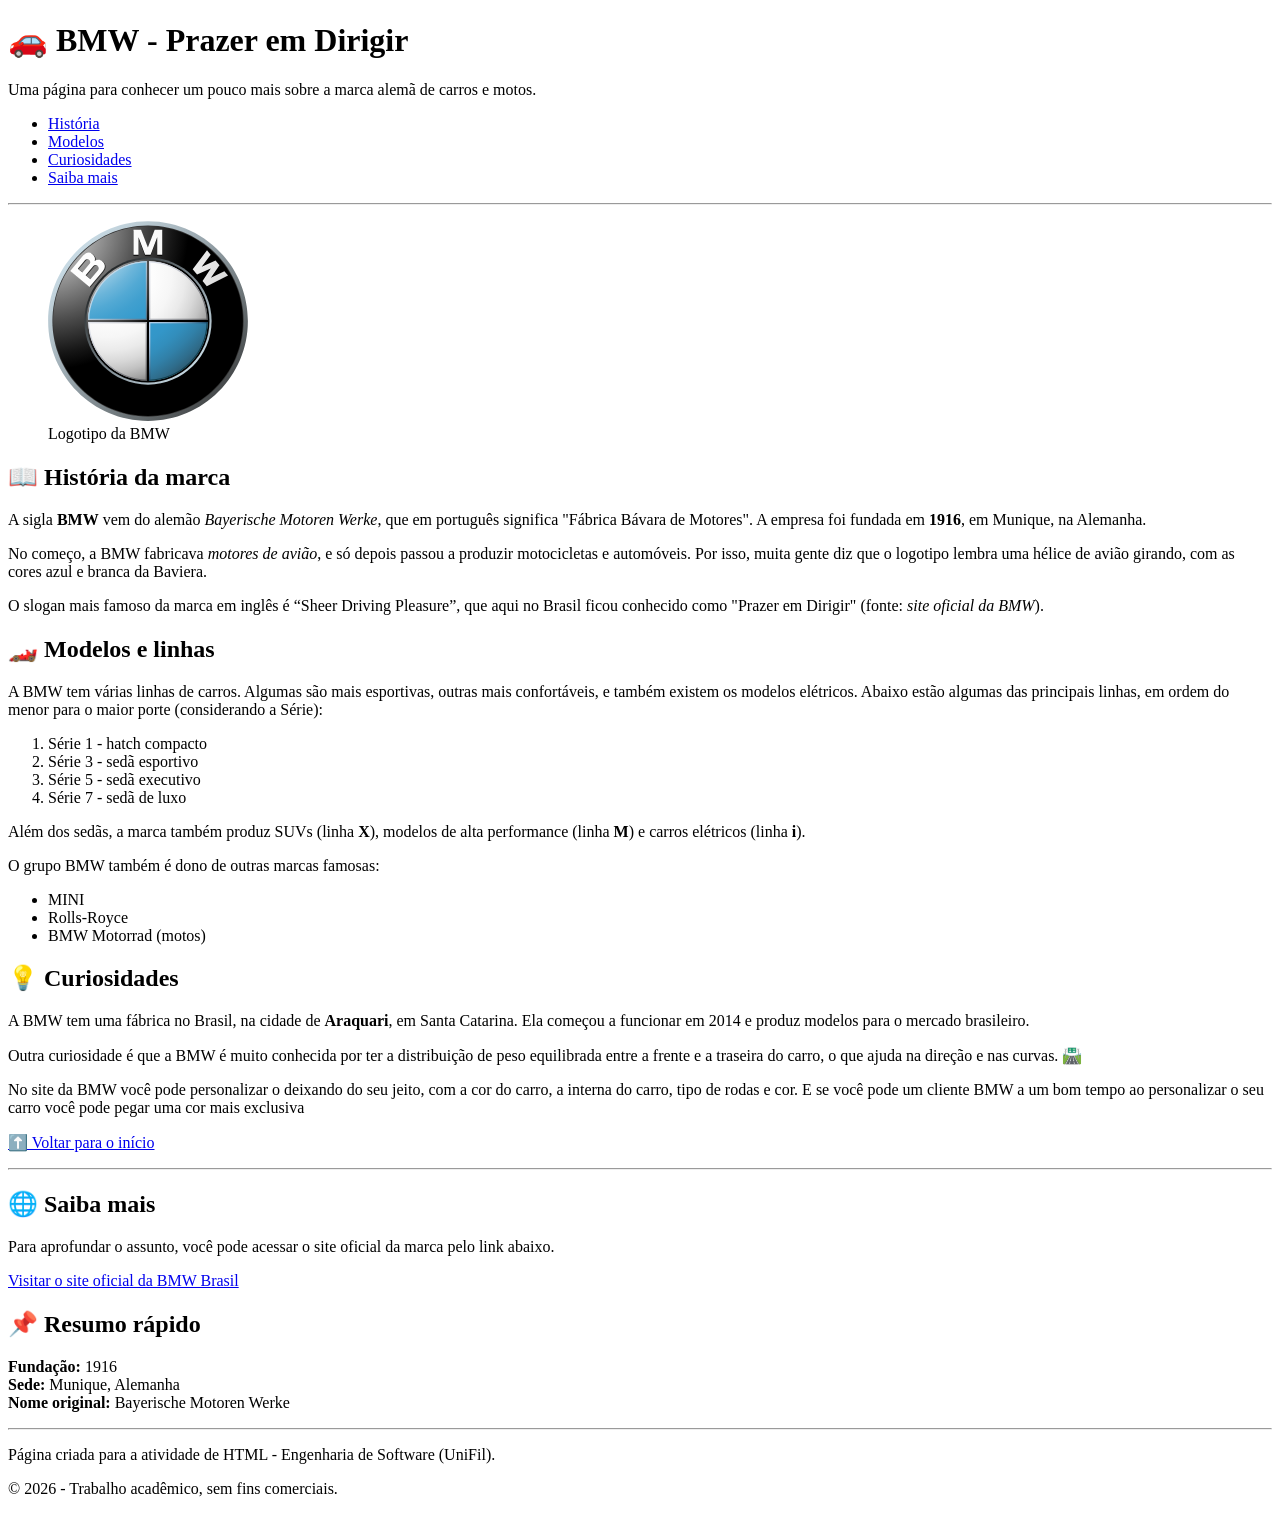
<file: index.html>
<!DOCTYPE html>
<!-- Atividade de HTML - Tema: BMW -->
<html lang="pt-BR">

<head>
    <!-- Codificação de caracteres (para aparecer os acentos corretamente) -->
    <meta charset="UTF-8">

    <!-- Faz a página se ajustar a diferentes tamanhos de tela -->
    <meta name="viewport" content="width=device-width, initial-scale=1.0">

    <meta name="description" content="Página sobre a história, os modelos e as curiosidades da marca BMW.">
    <meta name="author" content="Estudante de Engenharia de Software">

    <title>BMW - História e Curiosidades</title>

    <!-- Ícone da aba (favicon) -->
    <link rel="shortcut icon" href="favicon.ico" type="image/x-icon">
</head>

<body>

    <header id="topo-da-pagina">
        <h1>🚗 BMW - Prazer em Dirigir</h1>
        <p>Uma página para conhecer um pouco mais sobre a marca alemã de carros e motos.</p>

        <!-- Menu com links internos (âncoras) -->
        <nav>
            <ul>
                <li><a href="#historia">História</a></li>
                <li><a href="#modelos">Modelos</a></li>
                <li><a href="#curiosidades">Curiosidades</a></li>
                <li><a href="#saiba-mais">Saiba mais</a></li>
            </ul>
        </nav>
    </header>

    <hr>

    <main>

        <figure>
            <!-- src = caminho da imagem | alt = texto alternativo caso a imagem não carregue -->
            <img src="BMW.svg"
                 alt="Logotipo da BMW, um círculo preto com hélice azul e branca"
                 width="200" height="200">
            <figcaption>Logotipo da BMW</figcaption>
        </figure>

        <section id="historia">
            <h2>📖 História da marca</h2>

            <article>
                <p>
                    A sigla <strong>BMW</strong> vem do alemão <em>Bayerische Motoren Werke</em>,
                    que em português significa "Fábrica Bávara de Motores".
                    A empresa foi fundada em <strong>1916</strong>, em Munique, na Alemanha.
                </p>

                <p>
                    No começo, a BMW fabricava <em>motores de avião</em>, e só depois passou a
                    produzir motocicletas e automóveis. Por isso, muita gente diz que o logotipo
                    lembra uma hélice de avião girando, com as cores azul e branca da Baviera.
                </p>

                <!-- <q> e <cite> são usados para citações de outra fonte -->
                <p>
                    O slogan mais famoso da marca em inglês é
                    <q>Sheer Driving Pleasure</q>, que aqui no Brasil ficou conhecido como
                    "Prazer em Dirigir" (fonte: <cite>site oficial da BMW</cite>).
                </p>
            </article>
        </section>

        <section id="modelos">
            <h2>🏎️ Modelos e linhas</h2>

            <article>
                <p>
                    A BMW tem várias linhas de carros. Algumas são mais esportivas,
                    outras mais confortáveis, e também existem os modelos elétricos.
                    Abaixo estão algumas das principais linhas, em ordem do menor para o maior porte
                    (considerando a Série):
                </p>

                <!-- Lista ordenada (ol) -->
                <ol>
                    <li>Série 1 - hatch compacto</li>
                    <li>Série 3 - sedã esportivo</li>
                    <li>Série 5 - sedã executivo</li>
                    <li>Série 7 - sedã de luxo</li>
                </ol>

                <p>
                    Além dos sedãs, a marca também produz SUVs (linha <strong>X</strong>),
                    modelos de alta performance (linha <strong>M</strong>) e
                    carros elétricos (linha <strong>i</strong>).
                </p>

                <p>O grupo BMW também é dono de outras marcas famosas:</p>

                <!-- Lista não ordenada (ul) -->
                <ul>
                    <li>MINI</li>
                    <li>Rolls-Royce</li>
                    <li>BMW Motorrad (motos)</li>
                </ul>
            </article>
        </section>

        <section id="curiosidades">
            <h2>💡 Curiosidades</h2>

            <article>
                <p>
                    A BMW tem uma fábrica no Brasil, na cidade de <strong>Araquari</strong>,
                    em Santa Catarina. Ela começou a funcionar em 2014 e produz
                    modelos para o mercado brasileiro.
                </p>

                <p>
                    Outra curiosidade é que a BMW é muito conhecida por ter a distribuição de peso
                    equilibrada entre a frente e a traseira do carro, o que ajuda na
                    direção e nas curvas. 🛣️
                </p>
                No site da BMW você pode personalizar o deixando do seu jeito, com a cor do carro, a interna do carro, tipo de rodas e cor. E se você pode um cliente BMW a um bom tempo ao personalizar o seu carro você pode pegar uma cor mais exclusiva 
                <p

                <-- Link interno: leva para o topo da própria página -->
                <p><a href="#topo-da-pagina">⬆️ Voltar para o início</a></p>
            </article>
        </section>

        <hr>

        <section id="saiba-mais">
            <h2>🌐 Saiba mais</h2>

            <p>
                Para aprofundar o assunto, você pode acessar o site oficial da marca
                pelo link abaixo.
            </p>

            <!-- Link externo: target="_blank" abre em uma nova aba -->
            <p>
                <a href="https://www.bmw.com.br/" target="_blank">Visitar o site oficial da BMW Brasil</a>
            </p>
        </section>

    </main>

    <!-- aside: conteúdo relacionado, fora do conteúdo principal -->
    <aside>
        <h2>📌 Resumo rápido</h2>
        <p>
            <strong>Fundação:</strong> 1916<br>
            <strong>Sede:</strong> Munique, Alemanha<br>
            <strong>Nome original:</strong> Bayerische Motoren Werke
        </p>
    </aside>

    <hr>

    <footer>
        <p>Página criada para a atividade de HTML - Engenharia de Software (UniFil).</p>
        <p>&copy; 2026 - Trabalho acadêmico, sem fins comerciais.</p>
    </footer>

</body>

</html>
</file>
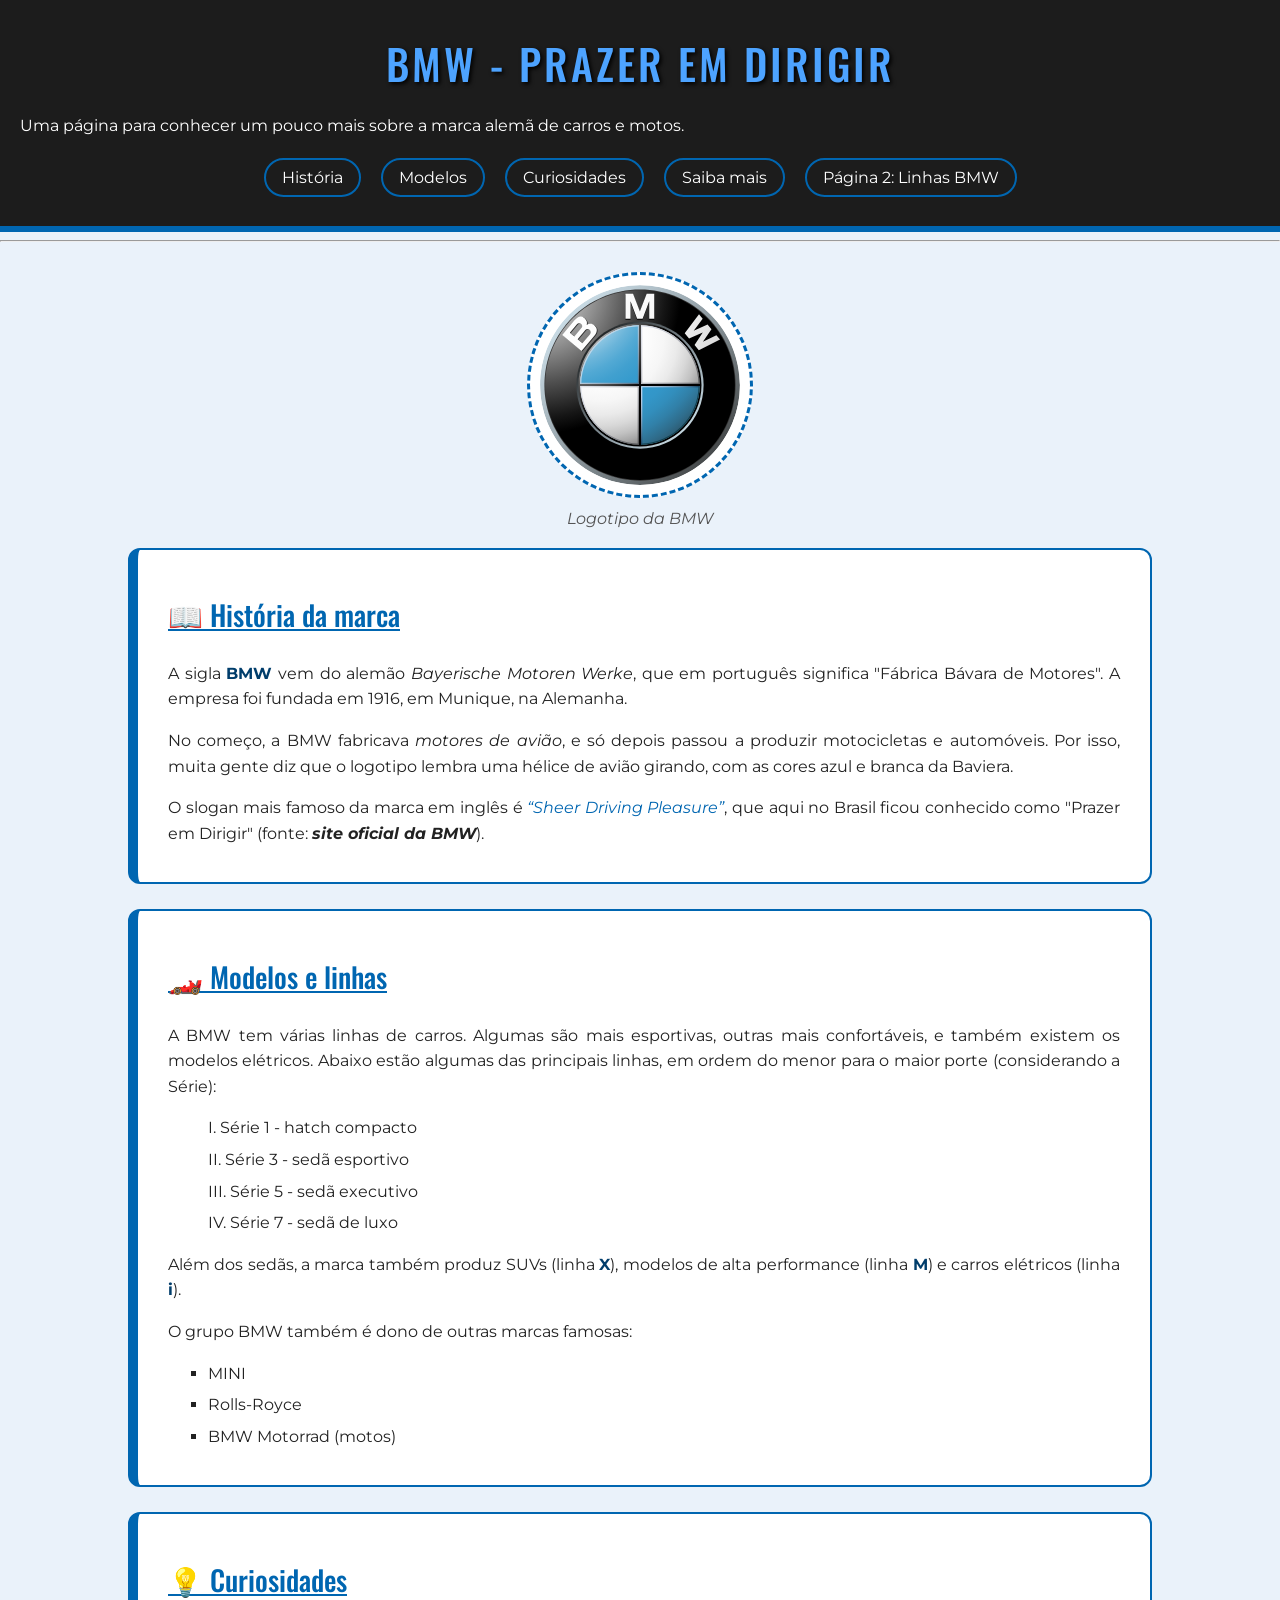
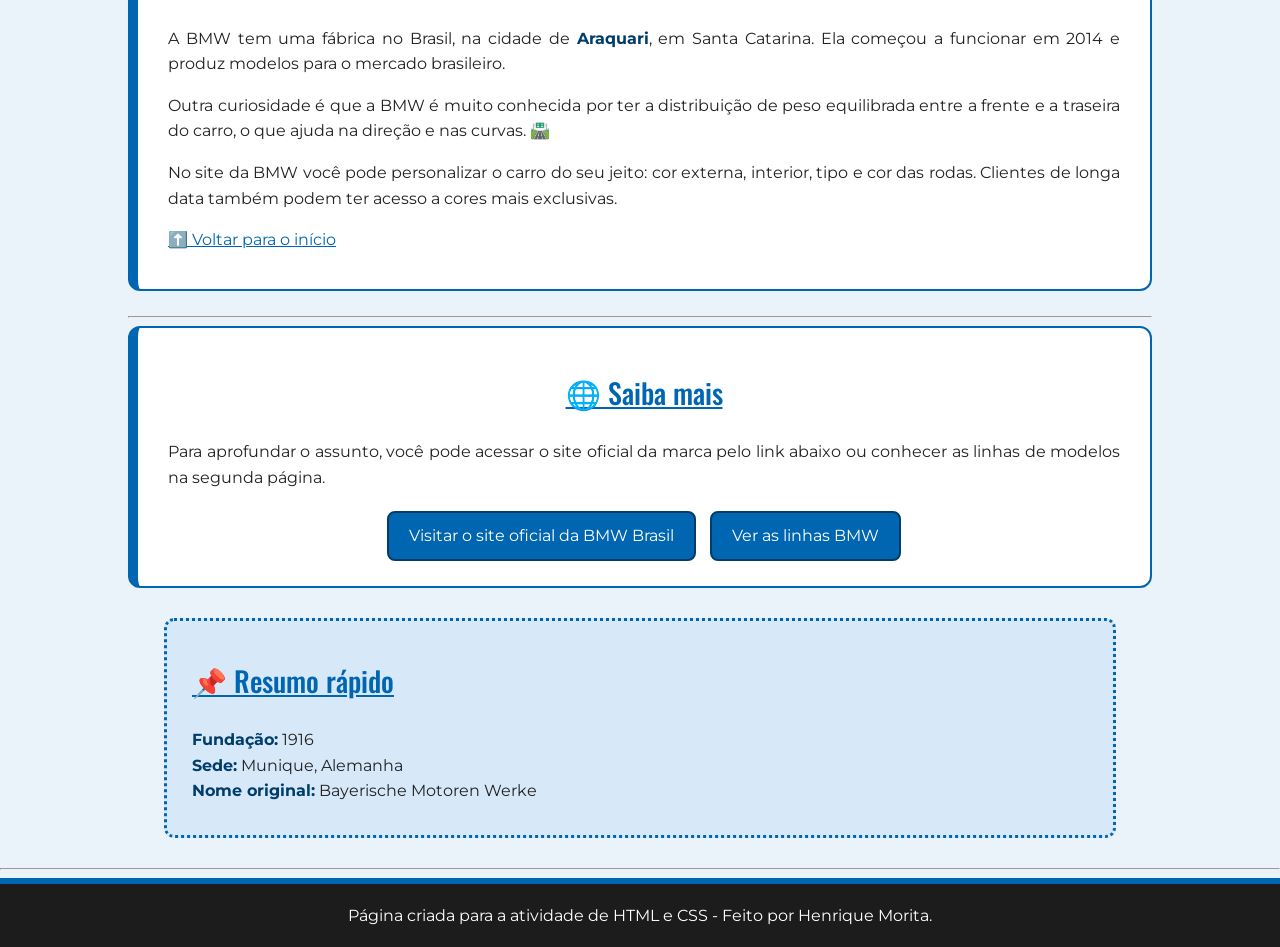
<file: atividade2/index.html>
<!DOCTYPE html>
<!-- Atividade de HTML e CSS - Tema: BMW -->
<html lang="pt-BR">

<head>
    <!-- Codificação de caracteres (para aparecer os acentos corretamente) -->
    <meta charset="UTF-8">

    <!-- Faz a página se ajustar a diferentes tamanhos de tela -->
    <meta name="viewport" content="width=device-width, initial-scale=1.0">

    <meta name="description" content="Página sobre a história, os modelos e as curiosidades da marca BMW.">
    <meta name="author" content="Estudante de Engenharia de Software">

    <title>BMW - História e Curiosidades</title>

    <!-- Ícone da aba (favicon) -->
    <link rel="shortcut icon" href="favicon.ico" type="image/x-icon">

    <!-- Fontes do Google Fonts (Montserrat e Oswald) -->
    <link rel="preconnect" href="https://fonts.googleapis.com">
    <link rel="preconnect" href="https://fonts.gstatic.com" crossorigin>
    <link href="https://fonts.googleapis.com/css2?family=Montserrat:wght@400;700&family=Oswald:wght@500&display=swap" rel="stylesheet">

    <!-- Ligação com o CSS externo -->
    <link rel="stylesheet" href="style.css">
    
</head>

<body>

    <!-- Cabeçalho da página (usa o id #topo-da-pagina no CSS) -->
    <header id="topo-da-pagina">
        <h1 >BMW - Prazer em Dirigir</h1>
        <p>Uma página para conhecer um pouco mais sobre a marca alemã de carros e motos.</p>

        <!-- Menu com links internos (âncoras) e link para a segunda página -->
        <nav>
            <ul>
                <li><a href="#historia">História</a></li>
                <li><a href="#modelos">Modelos</a></li>
                <li><a href="#curiosidades">Curiosidades</a></li>
                <li><a href="#saiba-mais">Saiba mais</a></li>
                <li><a href="modelos.html">Página 2: Linhas BMW</a></li>
            </ul>
        </nav>
    </header>

    <hr>

    <main>

        <figure>
            <!-- src = caminho da imagem | alt = texto alternativo caso a imagem não carregue -->
            <img src="BMW.svg"
                 alt="Logotipo da BMW, um círculo preto com hélice azul e branca"
                 width="200" height="200">
            <figcaption>Logotipo da BMW</figcaption>
        </figure>

        <!-- Seção: História -->
        <section id="historia" class="secao">
            <h2>📖 História da marca</h2>

            <article>
                <p>
                    A sigla <strong>BMW</strong> vem do alemão <em>Bayerische Motoren Werke</em>,
                    que em português significa "Fábrica Bávara de Motores".
                    A empresa foi fundada em 1916, em Munique, na Alemanha.
                </p>

                <p>
                    No começo, a BMW fabricava <em>motores de avião</em>, e só depois passou a
                    produzir motocicletas e automóveis. Por isso, muita gente diz que o logotipo
                    lembra uma hélice de avião girando, com as cores azul e branca da Baviera.
                </p>

                <!-- <q> e <cite> são usados para citações de outra fonte -->
                <p>
                    O slogan mais famoso da marca em inglês é
                    <q>Sheer Driving Pleasure</q>, que aqui no Brasil ficou conhecido como
                    "Prazer em Dirigir" (fonte: <cite>site oficial da BMW</cite>).
                </p>
            </article>
        </section>

        <!-- Seção: Modelos -->
        <section id="modelos" class="secao">
            <h2>🏎️ Modelos e linhas</h2>

            <article>
                <p>
                    A BMW tem várias linhas de carros. Algumas são mais esportivas,
                    outras mais confortáveis, e também existem os modelos elétricos.
                    Abaixo estão algumas das principais linhas, em ordem do menor para o maior porte
                    (considerando a Série):
                </p>

                <!-- Lista ordenada (ol) -->
                <ol>
                    <li>Série 1 - hatch compacto</li>
                    <li>Série 3 - sedã esportivo</li>
                    <li>Série 5 - sedã executivo</li>
                    <li>Série 7 - sedã de luxo</li>
                </ol>

                <p>
                    Além dos sedãs, a marca também produz SUVs (linha <strong>X</strong>),
                    modelos de alta performance (linha <strong>M</strong>) e
                    carros elétricos (linha <strong>i</strong>).
                </p>

                <p>O grupo BMW também é dono de outras marcas famosas:</p>

                <!-- Lista não ordenada (ul) -->
                <ul>
                    <li>MINI</li>
                    <li>Rolls-Royce</li>
                    <li>BMW Motorrad (motos)</li>
                </ul>
            </article>
        </section>

        <!-- Seção: Curiosidades -->
        <section id="curiosidades" class="secao">
            <h2>💡 Curiosidades</h2>

            <article>
                <p>
                    A BMW tem uma fábrica no Brasil, na cidade de <strong>Araquari</strong>,
                    em Santa Catarina. Ela começou a funcionar em 2014 e produz
                    modelos para o mercado brasileiro.
                </p>

                <p>
                    Outra curiosidade é que a BMW é muito conhecida por ter a distribuição de peso
                    equilibrada entre a frente e a traseira do carro, o que ajuda na
                    direção e nas curvas. 🛣️
                </p>

                <p>
                    No site da BMW você pode personalizar o carro do seu jeito: cor externa,
                    interior, tipo e cor das rodas. Clientes de longa data também podem
                    ter acesso a cores mais exclusivas.
                </p>

                <!-- Link interno: leva para o topo da própria página -->
                <p><a href="#topo-da-pagina">⬆️ Voltar para o início</a></p>
            </article>
        </section>

        <hr>

        <!-- Seção: Saiba mais (usa o id #saiba-mais no CSS) -->
        <section id="saiba-mais" class="secao">
            <h2>🌐 Saiba mais</h2>

            <p>
                Para aprofundar o assunto, você pode acessar o site oficial da marca
                pelo link abaixo ou conhecer as linhas de modelos na segunda página.
            </p>

            <!-- Link externo: target="_blank" abre em uma nova aba (estilizado como botão) -->
            <a class="botao" href="https://www.bmw.com.br/" target="_blank">Visitar o site oficial da BMW Brasil</a>

            <!-- Link para a segunda página do trabalho -->
            <a class="botao" href="modelos.html">Ver as linhas BMW</a>
        </section>

    </main>

    <!-- aside: conteúdo relacionado, fora do conteúdo principal -->
    <aside class="caixa-lateral">
        <h2>📌 Resumo rápido</h2>
        <p>
            <strong>Fundação:</strong> 1916<br>
            <strong>Sede:</strong> Munique, Alemanha<br>
            <strong>Nome original:</strong> Bayerische Motoren Werke
        </p>
    </aside>

    <hr>

    <!-- Rodapé -->
    <footer>
        <p>Página criada para a atividade de HTML e CSS - Feito por Henrique Morita.</p>
        

</body>

</html>
</file>
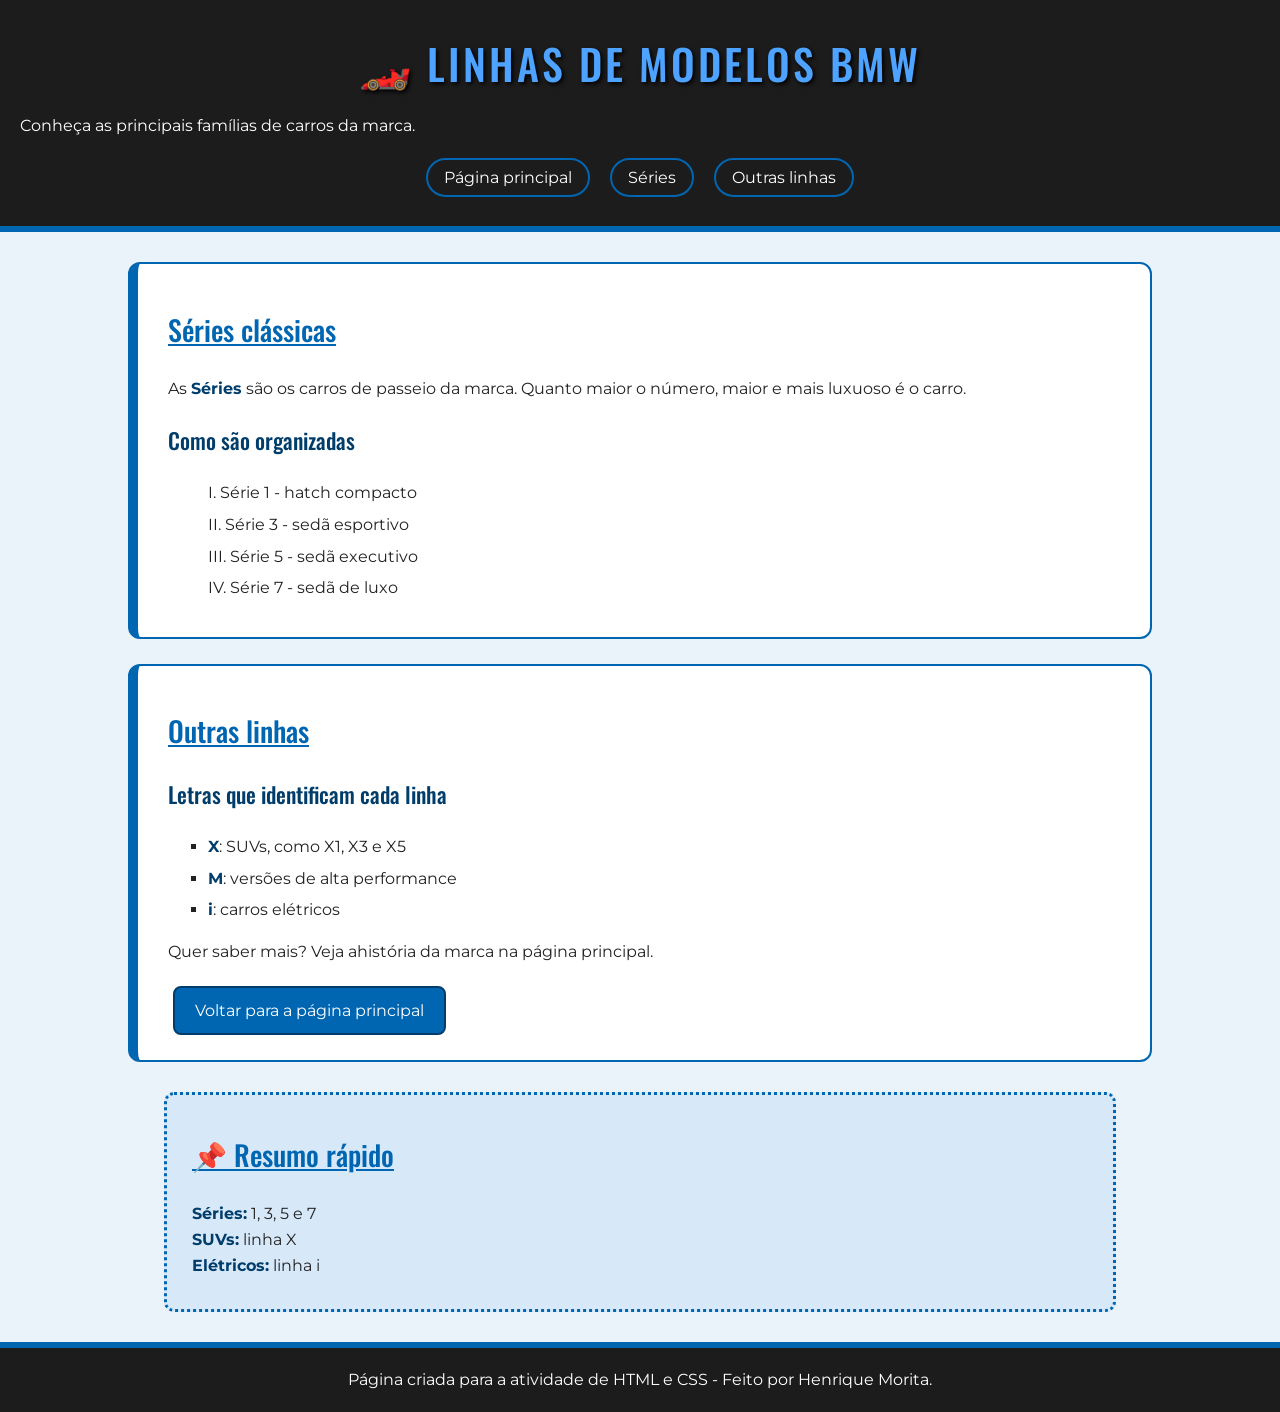
<file: atividade2/modelos.html>
<!DOCTYPE html>
<!-- Segunda página da atividade - Tema: BMW (linhas de modelos) -->
<html lang="pt-BR">

<head>
    <meta charset="UTF-8">
    <meta name="viewport" content="width=device-width, initial-scale=1.0">
    <meta name="description" content="Resumo das principais linhas de carros da BMW.">
    <meta name="author" content="Estudante de Engenharia de Software">

    <title>BMW - Linhas de Modelos</title>

    <!-- Fontes do Google Fonts (Montserrat e Oswald) -->
    <link rel="preconnect" href="https://fonts.googleapis.com">
    <link rel="preconnect" href="https://fonts.gstatic.com" crossorigin>
    <link href="https://fonts.googleapis.com/css2?family=Montserrat:wght@400;700&family=Oswald:wght@500&display=swap" rel="stylesheet">

    <!-- Mesmo CSS externo da página principal -->
    <link rel="stylesheet" href="style.css">
</head>

<body>

    <!-- Cabeçalho (reaproveita o id #topo-da-pagina do CSS) -->
    <header id="topo-da-pagina">
        <h1>🏎️ Linhas de Modelos BMW</h1>
        <p>Conheça as principais famílias de carros da marca.</p>

        <!-- Menu de navegação: volta para a página principal -->
        <nav>
            <ul>
                <li><a href="index.html">Página principal</a></li>
                <li><a href="#series">Séries</a></li>
                <li><a href="#outras-linhas">Outras linhas</a></li>
            </ul>
        </nav>
    </header>

    <main>

        <!-- Seção: Séries (sedãs e hatch) -->
        <section id="series" class="secao">
            <h2>Séries clássicas</h2>
            <p>
                As <strong>Séries</strong> são os carros de passeio da marca. Quanto maior o número,
                maior e mais luxuoso é o carro.
            </p>

            <h3>Como são organizadas</h3>
            <ol>
                <li>Série 1 - hatch compacto</li>
                <li>Série 3 - sedã esportivo</li>
                <li>Série 5 - sedã executivo</li>
                <li>Série 7 - sedã de luxo</li>
            </ol>
        </section>

        <!-- Seção: Outras linhas -->
        <section id="outras-linhas" class="secao">
            <h2>Outras linhas</h2>

            <h3>Letras que identificam cada linha</h3>
            <ul>
                <li><strong>X</strong>: SUVs, como X1, X3 e X5</li>
                <li><strong>M</strong>: versões de alta performance</li>
                <li><strong>i</strong>: carros elétricos</li>
            </ul>

            <p>
                Quer saber mais? Veja ahistória da marca
                na página principal.
            </p>

            <!-- Botão que volta para a página principal -->
            <a class="botao" href="index.html">Voltar para a página principal</a>
        </section>

    </main>

    <aside class="caixa-lateral">
        <h2>📌 Resumo rápido</h2>
        <p>
            <strong>Séries:</strong> 1, 3, 5 e 7<br>
            <strong>SUVs:</strong> linha X<br>
            <strong>Elétricos:</strong> linha i
        </p>
    </aside>

    <footer>
        <p>Página criada para a atividade de HTML e CSS - Feito por Henrique Morita.</p>
       
    </footer>

</body>

</html>
</file>
<file: atividade2/style.css>
/* ==========================================
   Folha de estilos - Atividade BMW
   Usada pelas duas páginas (index.html e modelos.html)
   ========================================== */

/* Estilos gerais da página (seletor de tag) */
body {
    background-color: #eaf2fa;
    color: #222222;
    font-family: 'Montserrat', sans-serif;
    font-size: 16px;
    line-height: 1.6;
    margin: 0;
    padding: 0;
}

/* Seletor de id: cabeçalho da página */
#topo-da-pagina {
    background-color: #1c1c1c;
    color: #ffffff;
    text-align: center;
    padding: 30px 20px;
    border-bottom: 6px solid #0066b1;
}

/* Agrupamento de seletores: h1, h2 e h3 usam a mesma fonte */
h1, h2, h3 {
    font-family: 'Oswald', sans-serif;
    font-weight: 500;
}

h1 {
    color: #4da3ff;
    text-align: center;
    font-size: 42px;
    text-transform: uppercase;
    letter-spacing: 3px;
    text-shadow: 2px 2px 4px #000000;
    margin: 0 0 10px 0;
}

h2 {
    color: #0066b1;
    font-size: 28px;
    text-decoration: underline;
}

/* Subtítulo h3 com cor diferente de preto */
h3 {
    color: #003d6b;
    font-size: 22px;
}

/* Menu de navegação (seletor descendente) */
nav ul {
    list-style-type: none;
    padding: 0;
    margin: 20px 0 0 0;
}

nav li {
    display: inline-block;
    margin: 6px 8px;
}

nav a {
    color: #ffffff;
    text-decoration: none;
    border: 2px solid #0066b1;
    border-radius: 20px;
    padding: 8px 16px;
}

nav a:hover {
    background-color: #0066b1;
}

/* Conteúdo principal */
main {
    width: 80%;
    margin: 30px auto;
}

/* Seletor de classe: caixas de cada seção */
.secao {
    background-color: #ffffff;
    padding: 20px 30px;
    margin-bottom: 25px;
    border: 2px solid #0066b1;
    border-left: 10px solid #0066b1;
    border-radius: 12px;
}

/* Imagem */
figure {
    text-align: center;
}

img {
    background-color: #ffffff;
    padding: 10px;
    border: 3px dashed #0066b1;
    border-radius: 50%;
}

figcaption {
    font-style: italic;
    color: #555555;
}

/* Estilos de texto */
p {
    text-align: justify;
}

strong {
    color: #003d6b;
}

.destaque {
    background-color: #ffe98a;
    padding: 0 6px;
}

q {
    color: #0066b1;
    font-style: italic;
}

cite {
    font-weight: bold;
}

/* Listas */
ol {
    list-style-type: upper-roman;
    list-style-position: inside;
}

ul {
    list-style-type: square;
}

li {
    margin-bottom: 6px;
}

/* Links e botões */
a {
    color: #0066b1;
}

.botao {
    display: inline-block;
    background-color: #0066b1;
    color: #ffffff;
    text-decoration: none;
    padding: 10px 20px;
    margin: 5px;
    border: 2px solid #003d6b;
    border-radius: 8px;
}

.botao:hover {
    background-color: #003d6b;
}

/* Seção "Saiba mais" centralizada (seletor de id) */
#saiba-mais {
    text-align: center;
}

/* Barra lateral (aside) */
.caixa-lateral {
    width: 70%;
    margin: 0 auto 30px auto;
    padding: 15px 25px;
    background-color: #d7e8f8;
    border: 3px dotted #0066b1;
    border-radius: 10px;
}

/* Rodapé */
footer {
    background-color: #1c1c1c;
    color: #ffffff;
    text-align: center;
    padding: 15px;
    border-top: 6px solid #0066b1;
}

footer p {
    text-align: center;
    margin: 4px 0;
}
</file>
